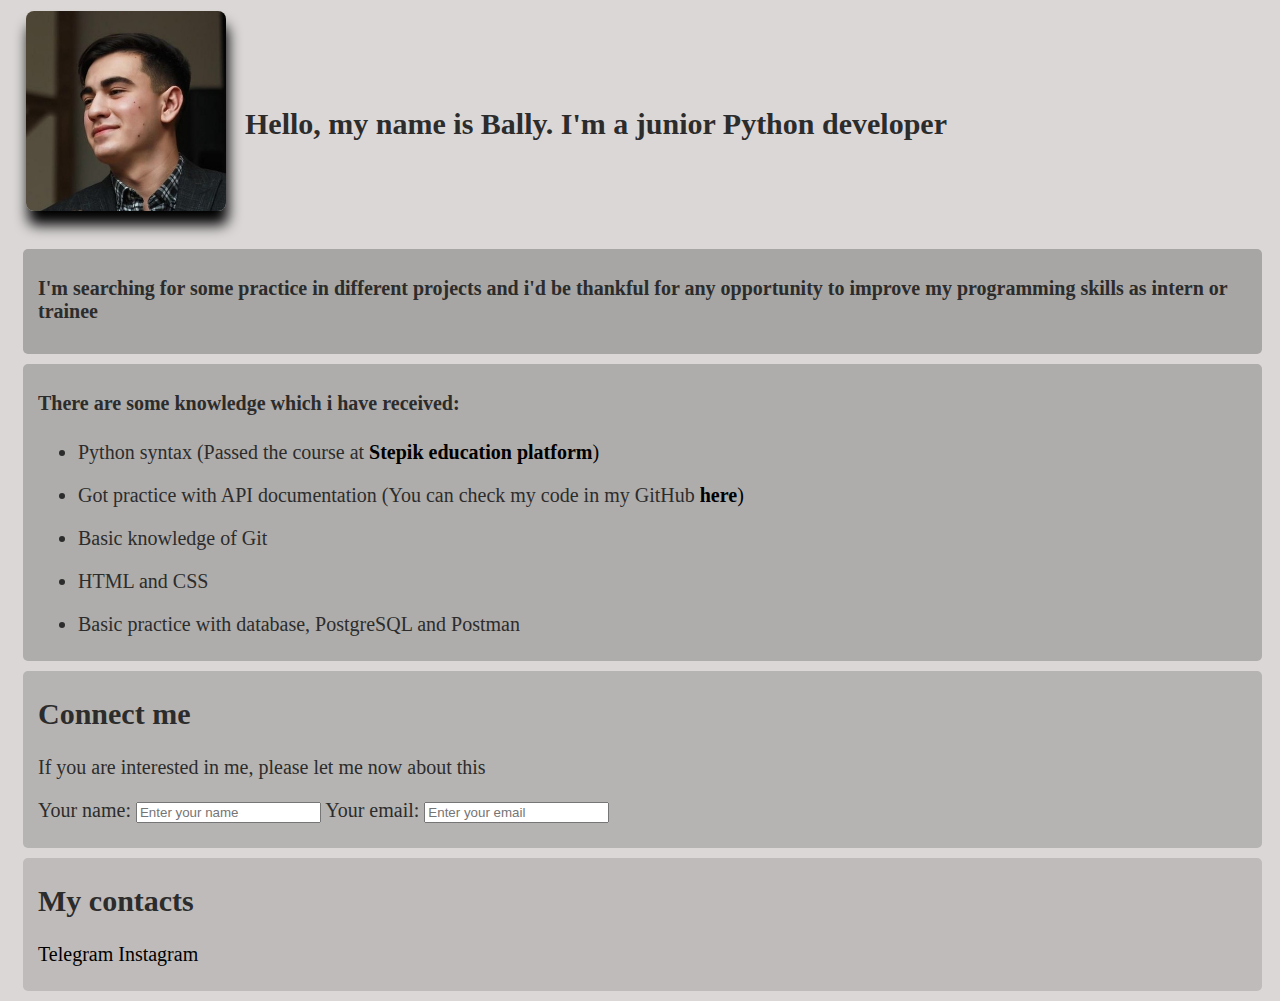
<file: index.html>
<!DOCTYPE html>
<html>  
    <head>
        <meta charset="UTF-8">
        <title>Bally's CV</title>
        <link href="style.css" rel="stylesheet"/>
    </head>
    <body>
        <table>
            <tr> 
                <td>
                    <img src="foto copy.jpg"  class="avatar">
                </td>
                <td>
                    <div class="name">
                        <h2>Hello, my name is Bally. I'm a junior Python developer </h2>
                    </div>
                </td>
            </tr> 
        </table>
        <div class="card1">
            <h4>I'm searching for some practice in different projects and i'd be
            thankful for any opportunity to improve my programming skills as intern or trainee </h4>
        </div>
        <div class="card2">
            <h4>There are some knowledge which i have received:</h4>
            <ul type="">
                <li><p>Python syntax (Passed the course at <a target="_blank" href="https://stepik.org/course/58852/syllabus" ><strong>Stepik education platform</strong>)</a></p></li>
                <li><p >Got practice with API documentation (You can check my code in my
                GitHub <a target="_blank" href="https://github.com/Bally98/gittest/blob/master/jungle.py" ><strong>here</strong>)</a></p></li>
                <li><p >Basic knowledge of Git</p></li>
                <li><p >HTML and CSS</p></li>
                <li><p>Basic practice with database, PostgreSQL and Postman</p></li>
            </ul>
        </div>
        <div class="card3">
            <h2>Connect me</h2>
            <p >If you are interested in me, please let me now about this</p>
            <form>
            <label>Your name:</label>
            <input type="text" placeholder="Enter your name">
            <label >Your email:</label>
            <input type="text" placeholder="Enter your email">
            </form>
        </div>
        <div class="card4">
            <h2 >My contacts</h2>
            <a target="_blank" href="https://t.me/ballyhojayev" >Telegram </a>
            <a target="_blank" href="https://instagram.com/bally.hojayev" >Instagram </a>
        </div>
        
    </body>
</html>
</file>
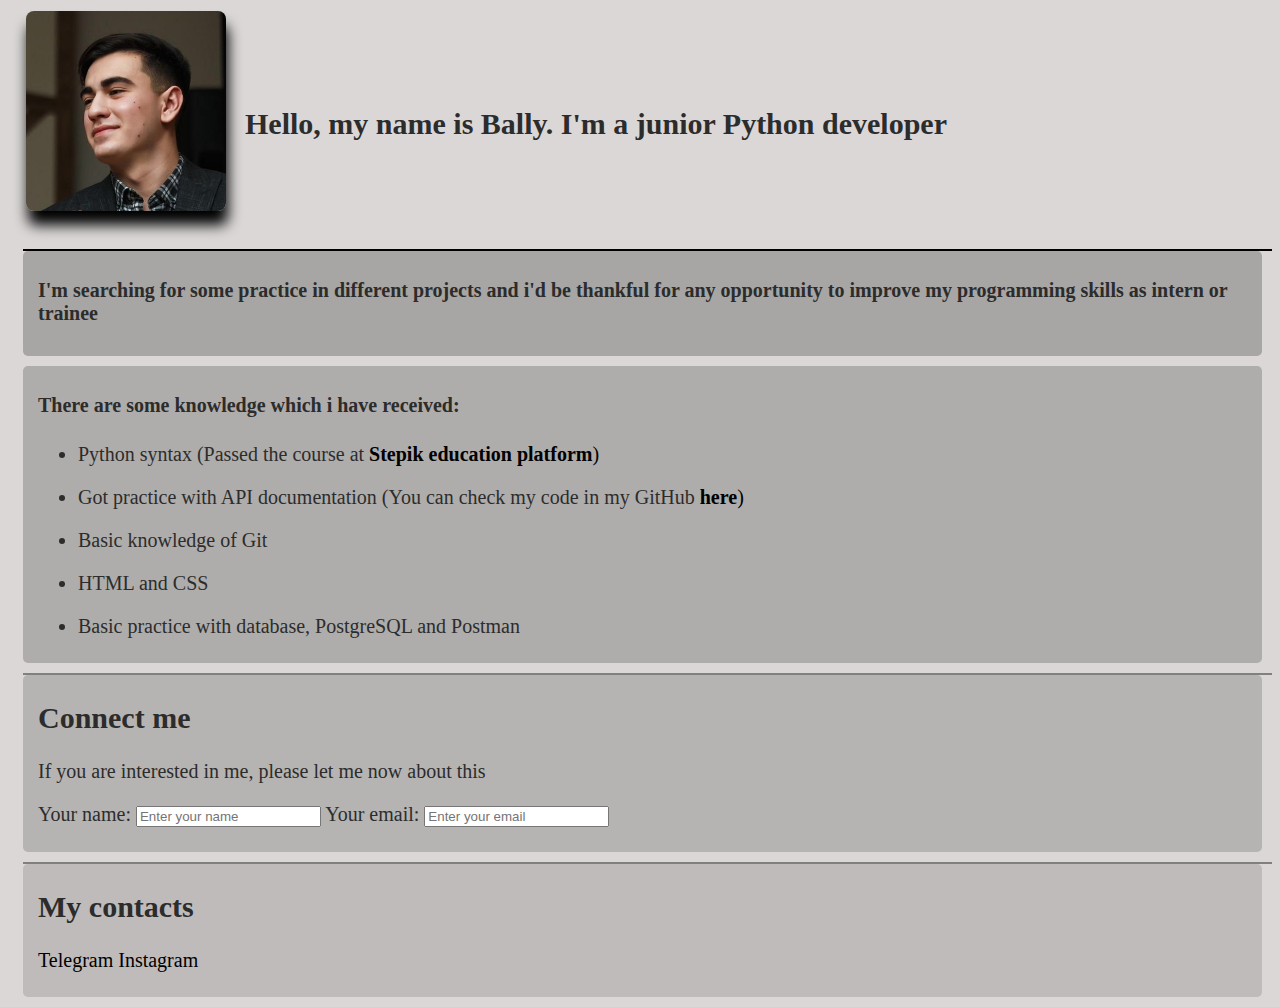
<file: index1.html>
<!DOCTYPE html>
<html>  
    <head>
        <meta charset="UTF-8">
        <title>Bally's CV</title>
        <link href="style.css" rel="stylesheet"/>
    </head>
    <body>
        <table>
            <tr> 
                <td>
                    <img src="foto.jpg"  class="avatar">
                </td>
                <td>
                    <div class="name">
                        <h2>Hello, my name is Bally. I'm a junior Python developer </h2>
                    </div>
                </td>
            </tr> 
        </table>
        <hr color="black ">
        <div class="card1">
            <h4>I'm searching for some practice in different projects and i'd be
            thankful for any opportunity to improve my programming skills as intern or trainee </h4>
        </div>
        <div class="card2">
            <h4>There are some knowledge which i have received:</h4>
            <ul type="">
                <li><p>Python syntax (Passed the course at <a target="_blank" href="https://stepik.org/course/58852/syllabus" ><strong>Stepik education platform</strong>)</a></p></li>
                <li><p >Got practice with API documentation (You can check my code in my
                GitHub <a target="_blank" href="https://github.com/Bally98/gittest/blob/master/jungle.py" ><strong>here</strong>)</a></p></li>
                <li><p >Basic knowledge of Git</p></li>
                <li><p >HTML and CSS</p></li>
                <li><p>Basic practice with database, PostgreSQL and Postman</p></li>
            </ul>
        </div>
        <hr color="grey">
        <div class="card3">
            <h2>Connect me</h2>
            <p >If you are interested in me, please let me now about this</p>
            <form>
            <label>Your name:</label>
            <input type="text" placeholder="Enter your name">
            <label >Your email:</label>
            <input type="text" placeholder="Enter your email">
            </form>
        </div>
        <hr color="grey">
        <div class="card4">
            <h2 >My contacts</h2>
            <a target="_blank" href="https://t.me/ballyhojayev" >Telegram </a>
            <a target="_blank" href="https://instagram.com/bally.hojayev" >Instagram </a>
        </div>
        
    </body>
</html>
</file>
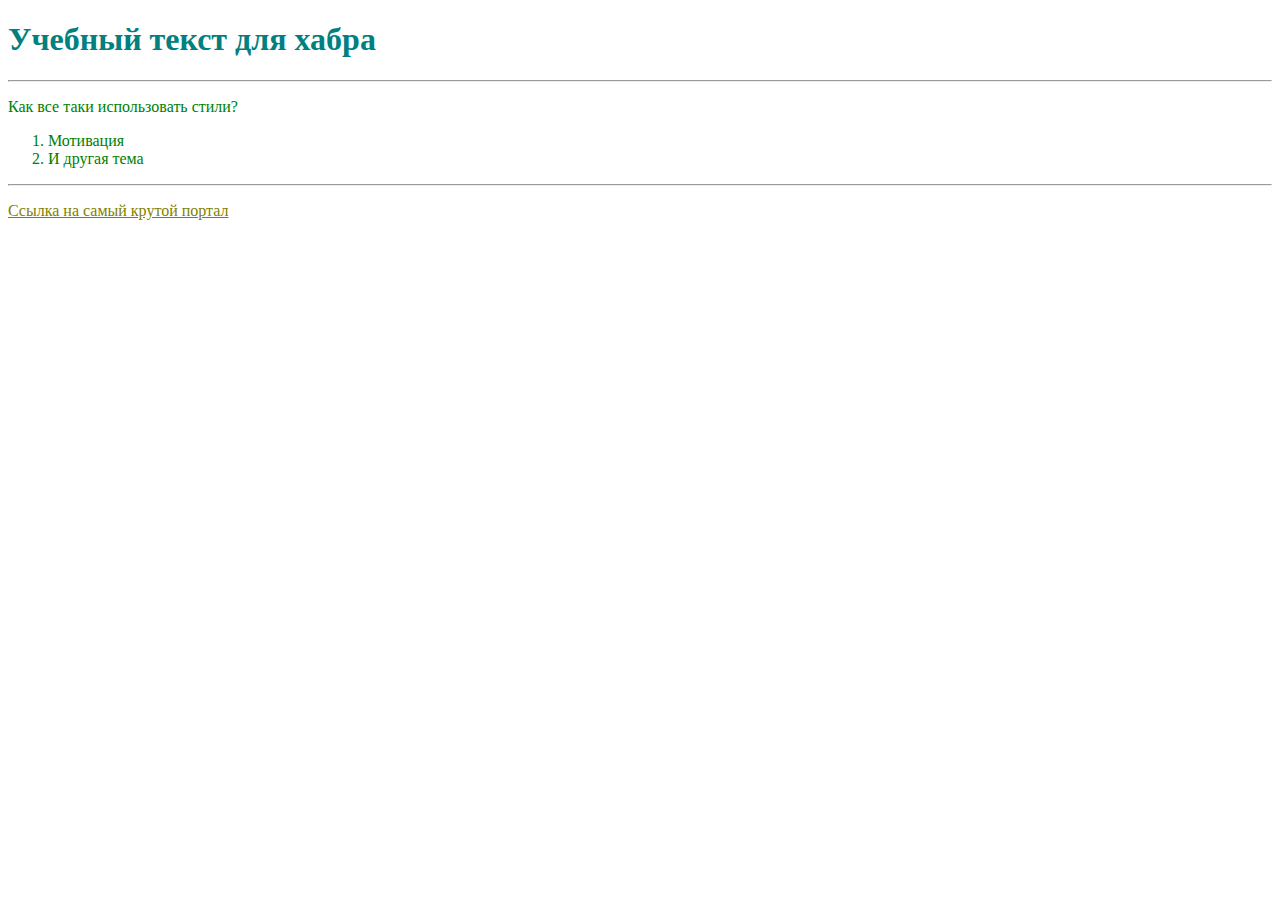
<file: single.html>
<!DOCTYPE html>
<html lang="en">
<head>   <!-- Как мы видим у нас есть тег <head>, именно в него мы и будем добавлять наш код css -->
    <meta charset="UTF-8">
    <title>Title</title>
    <style> <!-- Открываем тег <style> - именно внутри него указываются наши стили -->

	body {
   	   background: 	#000000;
	   color: #fff;
   }
   a {
   color: #808000
   }
   h1 {
   color: #008080
   }
   p {
   color: #008000
   }
   ol {
   color: #008000
   }

        </style>  <!-- Не забываем закрывать тег <style> -->

</head>   <!-- Тут тег <head> закрывается -->
<body>
<h1>Учебный текст для хабра</h1>
  <hr/>
  <p>Как все таки использовать стили?</p>
  <ol>
  <li>Мотивация</li>
    <li>И другая тема</li>
  </ol>
  <hr/>
<p><a href='https://habr.com/ru/all/'>Ссылка на самый крутой портал</a><p>
</body>
</html>
</file>
<file: style.css>
body{
    color: rgb(44, 44, 44);
    background-color: rgba(212, 208, 208, 0.842);
    font-size: 20px;
    font-weight: normal;
    padding-left: 15px;
    font-family: Cambria, Cochin, Georgia, Times, 'Times New Roman', serif;
}
.avatar {
    width: 200px;
    border-radius: 8px;
    box-shadow: 2px 14px 14px rgb(0, 0, 0);
    margin-bottom: 20px;
}

a{
    color: black;
    text-decoration: none;

}
a:hover{
    text-decoration: underline;
}
.name {
    margin-left: 15px;
}
hr {
    margin-bottom: -10px;
}
.card1{
    padding: 1px 15px 5px 15px;
    background-color: rgba(73, 75, 69, 0.350);
    margin: 10px 10px 10px 0px;
    border-radius: 5px;
}
.card2 {
    padding: 1px 15px 5px 15px;
    background-color: rgba(73, 75, 69, 0.300);
    margin: 10px 10px 10px 0px;
    border-radius: 5px;
}
.card3 {
    padding: 1px 15px 25px 15px;
    background-color: rgba(73, 75, 69, 0.250);
    margin: 10px 10px 10px 0px;
    border-radius: 5px;
}
.card4 {
    padding: 1px 15px 25px 15px;
    background-color: rgba(73, 75, 69, 0.200);
    margin: 10px 10px 10px 0px;
    border-radius: 5px;
}
</file>
